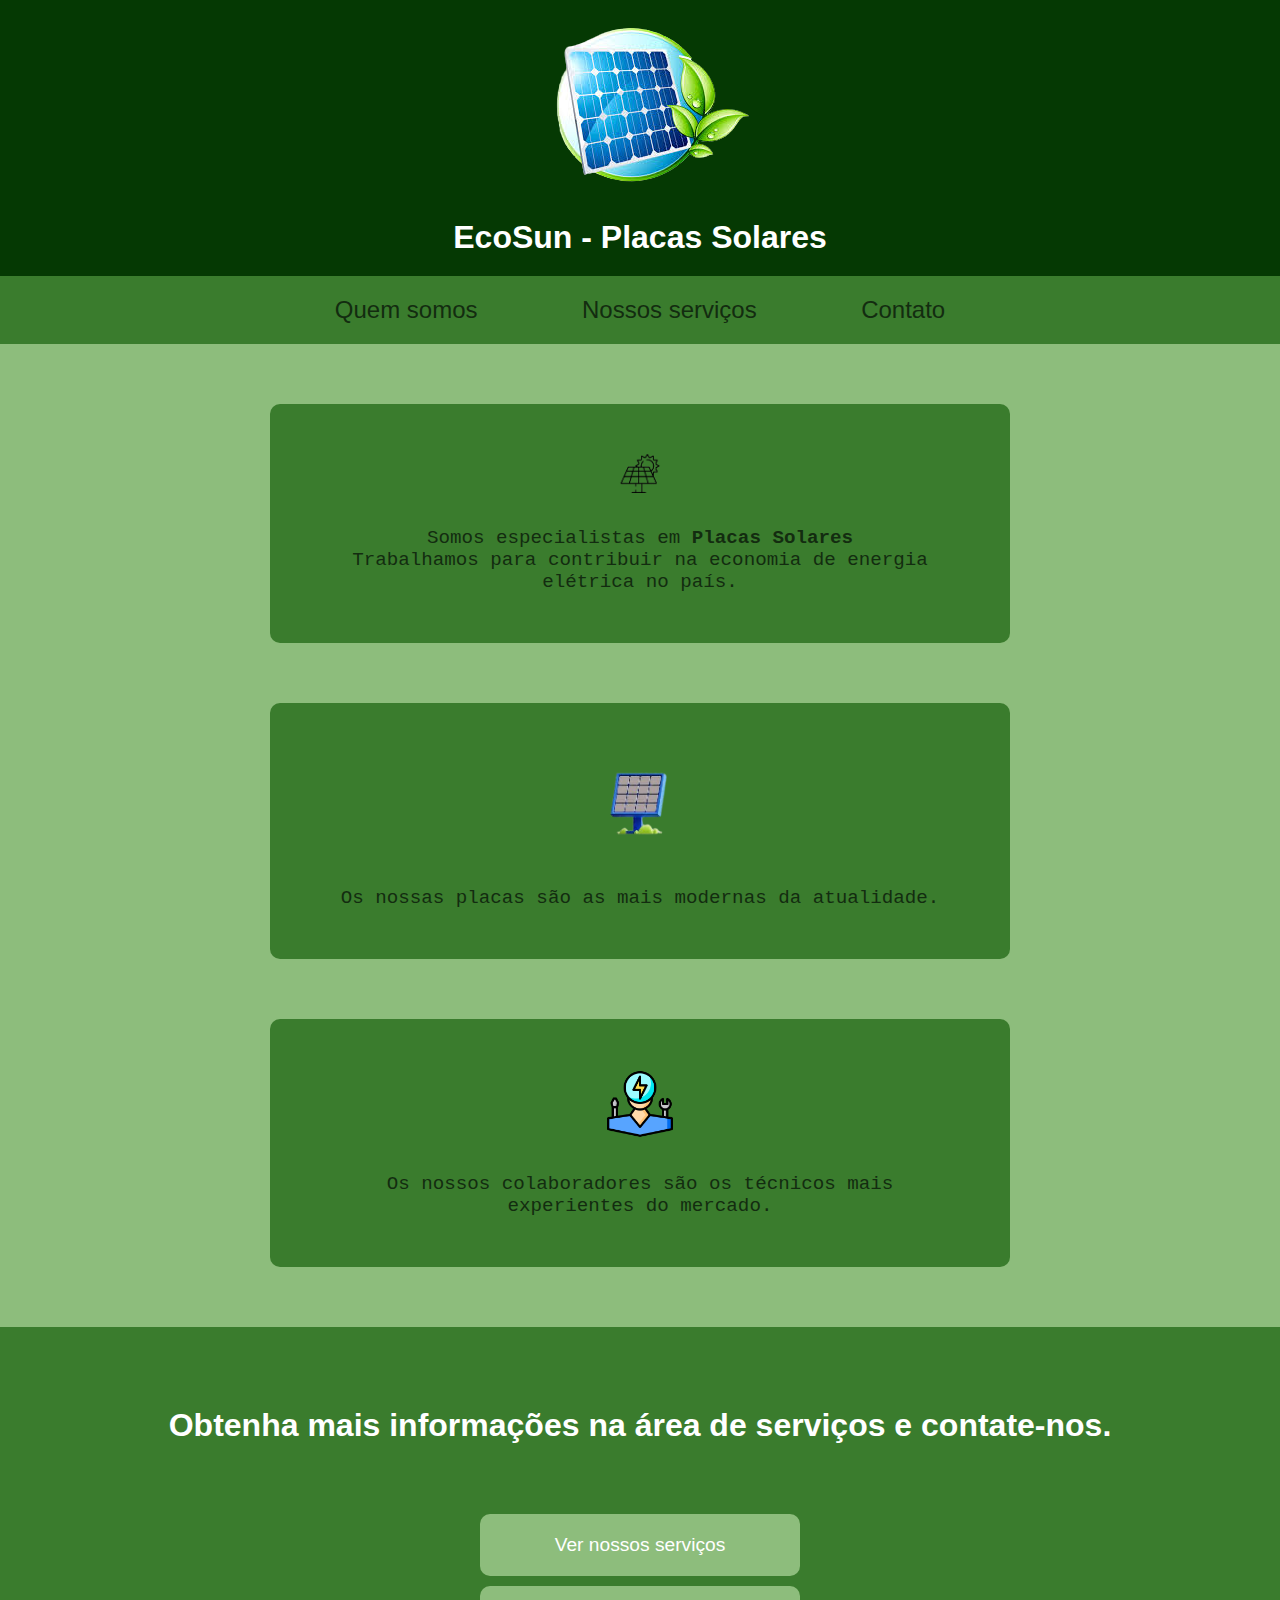
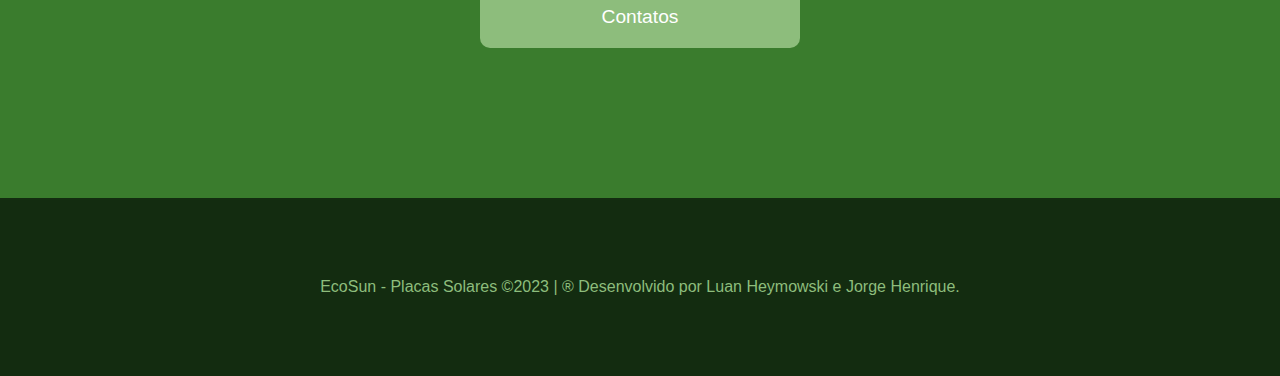
<file: index.html>
<!DOCTYPE html>
<html lang="pt-br">

<head>
    <meta charset="UTF-8">
    <meta http-equiv="X-UA-Compatible" content="IE=edge">
    <meta name="viewport" content="width=device-width, initial-scale=1.0">
    <title>Inteligência Mundial</title>

    <!--estilos da página-->
    <link rel="stylesheet" href="assets/css/style.css">

    <!--favicon-->
    <link rel="shortcut icon" href="assets/images/logo_empresa.png" type="image/png">
</head>

<body>

    <!--cabeçalho-->
    <header class="container-cabecalho">
        <a href="index.html"></a>
        <img src="assets/images/logo1.png" alt="Logo da empresa" title="Inteligência Artificial">
        <h3>EcoSun - Placas Solares</h3>

    </header>

    <!--navegação-->
    <nav class="container-navegacao">
        <a href="index.html">Quem somos</a>
        <a href="servicos.html">Nossos serviços</a>
        <a href="contatos.html">Contato</a>
    </nav>

    <!--quem somos-->
    <section class="container-quem-somos">
        <article class="servico">
            <img src="assets/images/icon_painel.png" class="icone" alt="icone" alt="Inteligência Artificial" width="70px">
            <p class="servico-texto">
                Somos especialistas em <b>Placas Solares</b><br>
                Trabalhamos para contribuir na economia de energia elétrica no país.
            </p>
        </article>

        <article class="servico">
            <img src="assets/images/icon_placa.png" class="icone"  alt="icone" alt="Laboratório moderno" width="100px">
            <p class="servico-texto">
                Os nossas placas são as mais modernas da atualidade.
            </p>
        </article>

        <article class="servico">
            <img src="assets/images/icon_tec.png" class="icone" alt="icone" alt="Programadores experientes" width="70px">
            <p class="servico-texto">
                Os nossos colaboradores são os técnicos mais experientes do mercado.
            </p>
        </article>
    </section>

    <!--ver serviços ou contatos-->
    <section class="container-servicos-contato">
        <h1>Obtenha mais informações na área de serviços e contate-nos.</h1>
        <div class="botoes-servicos-contato">
            <a href="servicos.html">Ver nossos serviços</a>
            <a href="contatos.html">Contatos</a>
        </div>
    </section>

    <footer>
        EcoSun - Placas Solares &copy;2023 | &reg; Desenvolvido por Luan Heymowski e Jorge Henrique.
    </footer>



</body>

</html>
</file>
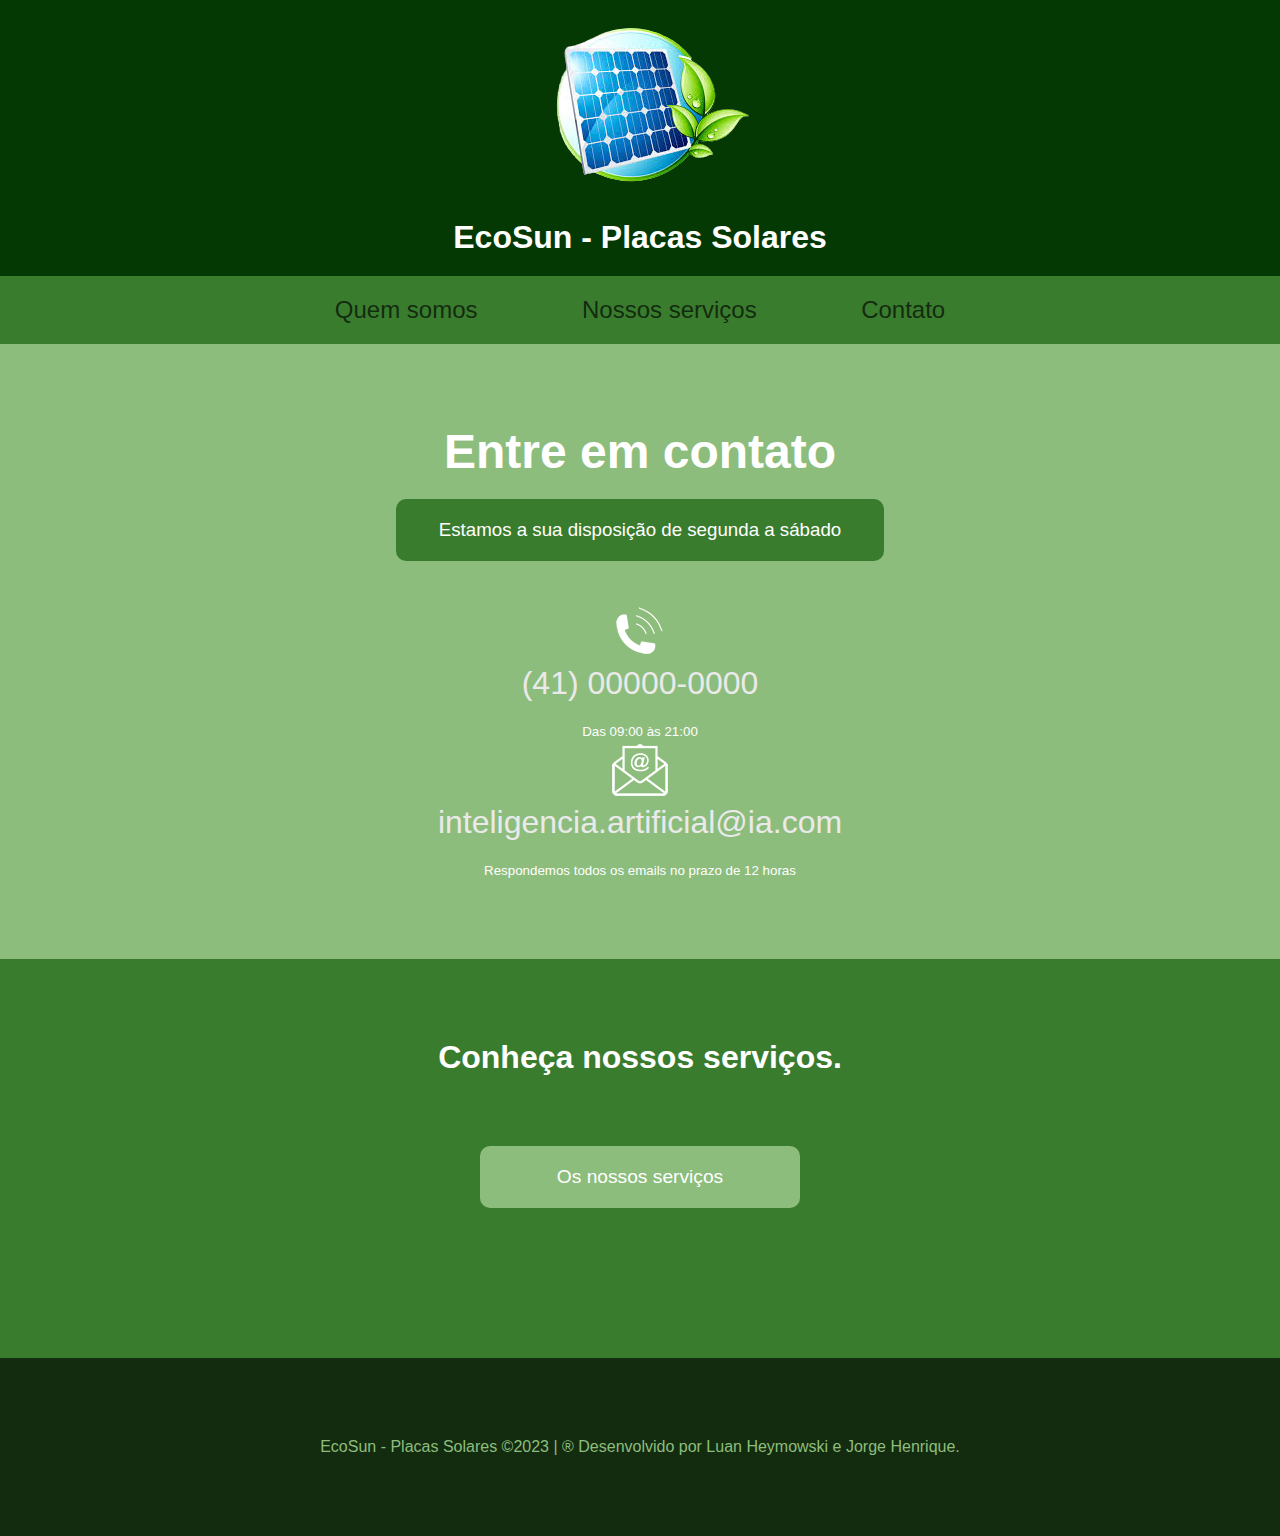
<file: contatos.html>
<!DOCTYPE html>
<html lang="pt-br">

<head>
    <meta charset="UTF-8">
    <meta http-equiv="X-UA-Compatible" content="IE=edge">
    <meta name="viewport" content="width=device-width, initial-scale=1.0">
    <title>Inteligência Artificial</title>

    <!--estilos da página-->
    <link rel="stylesheet" href="assets/css/style.css">

    <!--favicon-->
    <link rel="shortcut icon" href="assets/images/logo_empresa.png" type="image/png">
</head>

<body>

    <!--cabeçalho-->
    <header class="container-cabecalho">
        <a href="index.html"></a>
        <img src="assets/images/logo1.png" class="icone" alt="icone" alt="Inteligência Artificial">
        <h3>EcoSun - Placas Solares</h3>

    </header>

    <!--navegação-->
    <nav class="container-navegacao">
        <a href="index.html">Quem somos</a>
        <a href="servicos.html">Nossos serviços</a>
        <a href="contatos.html">Contato</a>
    </nav>

    <!--contatos-->
    <section class="container-contatos">

        <h1 class="text-center">Entre em contato</h1>

        <h3 class="text-center">Estamos a sua disposição de segunda a sábado</h3>

        <article class="text-center margin-top-40">
            <img src="assets/images/icon_phone.png" alt="Telefone">
            <a href="tel:5541992802240" class="contatos">(41) 00000-0000</a>
            <small>Das 09:00 às 21:00</small>
        </article>

        <article class="text-center">
            <img src="assets/images/icon_email.png" alt="Email">
            <a href="mailto:inteligencia.artificial@ia.com" class="contatos">inteligencia.artificial@ia.com</a>
            <small>Respondemos todos os emails no prazo de 12 horas</small>
        </article>


    </section>

    <!--ver serviços ou contatos-->
    <section class="container-servicos-contato">
        <h1>Conheça nossos serviços.</h1>
        <div class="botoes-servicos-contato">
            <a href="servicos.html">Os nossos serviços</a>
        </div>
    </section>

    <footer>
        EcoSun - Placas Solares &copy;2023 | &reg; Desenvolvido por Luan Heymowski e Jorge Henrique.
    </footer>



</body>

</html>
</file>
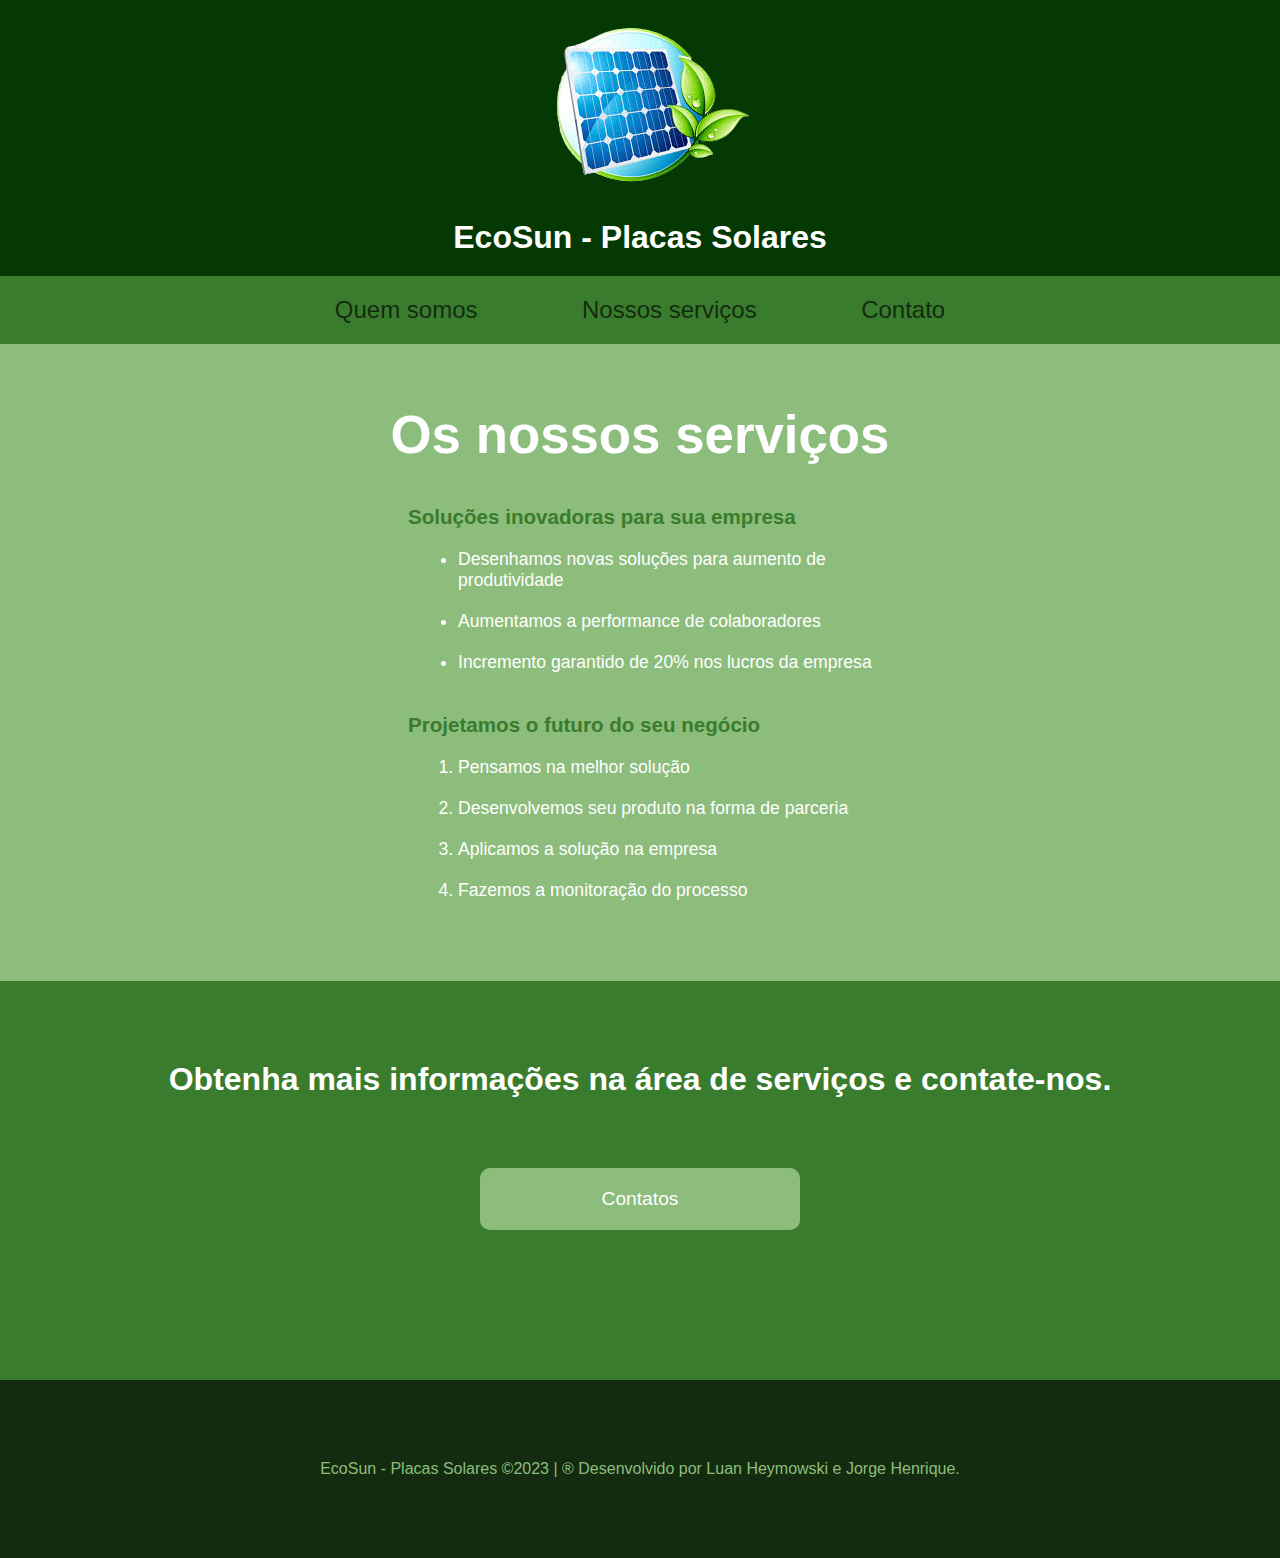
<file: servicos.html>
<!DOCTYPE html>
<html lang="pt-br">

<head>
    <meta charset="UTF-8">
    <meta http-equiv="X-UA-Compatible" content="IE=edge">
    <meta name="viewport" content="width=device-width, initial-scale=1.0">
    <title>Inteligência Artificial</title>

    <!--estilos da página-->
    <link rel="stylesheet" href="assets/css/style.css">

    <!--favicon-->
    <link rel="shortcut icon" href="assets/images/logo_empresa.png" type="image/png">
</head>

<body>

    <!--cabeçalho-->
    <header class="container-cabecalho">
        <a href="index.html"></a>
        <img src="assets/images/logo1.png" class="icone" alt="icone" alt="Inteligência Artificial">
        <h3>EcoSun - Placas Solares</h3>
    

    </header>

    <!--navegação-->
    <nav class="container-navegacao">
        <a href="index.html">Quem somos</a>
        <a href="servicos.html">Nossos serviços</a>
        <a href="contatos.html">Contato</a>
    </nav>

    <!--servicos-->
    <section class="container-servicos">

        <h1 class="text-center">Os nossos serviços</h1>

        <article>
            <h3>Soluções inovadoras para sua empresa</h3>
            <ul>
                <li>Desenhamos novas soluções para aumento de produtividade</li>
                <li>Aumentamos a performance de colaboradores</li>
                <li>Incremento garantido de 20% nos lucros da empresa </li>
            </ul>
        </article>

        <article>
            <h3>Projetamos o futuro do seu negócio</h3>
            <ol>
                <li>Pensamos na melhor solução</li>
                <li>Desenvolvemos seu produto na forma de parceria</li>
                <li>Aplicamos a solução na empresa</li>
                <li>Fazemos a monitoração do processo</li>
            </ol>
        </article>
    </section>

    <!--ver serviços ou contatos-->
    <section class="container-servicos-contato">
        <h1>Obtenha mais informações na área de serviços e contate-nos.</h1>
        <div class="botoes-servicos-contato">
            <a href="contatos.html">Contatos</a>
        </div>
    </section>

    <footer>
        EcoSun - Placas Solares &copy;2023 | &reg; Desenvolvido por Luan Heymowski e Jorge Henrique.
    </footer>



</body>

</html>
</file>
<file: assets/css/style.css>
/*estilos da minha página web*/

*{
    margin: 0;
    padding: 0;
}

body {
    font-family: Arial, Helvetica, sans-serif;
    color:white;
    
}
/*------*/
/*-----------------------------------------------*/
/*geral*/
.text-center {
    text-align: center;
}

.margin-top-40 {
    margin-top: 40px;
}

/*------------------------------------------------*/
.container-cabecalho {
    text-align: center;
    padding: 20px;
    background-color: #053903;
}

.container-cabecalho h3 {
    font-weight: 600;
    font-size: 2em;
    color: white;
}

/*------------------------------------------------*/
.container-navegacao {
    text-align: center;
    padding: 20px;
    background-color: #3a7c2d;
}

.container-navegacao a {
    font-size: 1.5em;
    margin: 0px 50px;
    text-decoration: none;
    color: #132c10;
}

.container-navegacao a:hover {
    color: #ffffff;
}

/*------------------------------------------------*/
.container-quem-somos {
    background-color: #8dbd7c;
    overflow: auto;
}

.container-quem-somos .servico {
    float: center;
    margin: 60px auto;
    background-color: #3a7c2d;
    width: 50%;
    padding: 50px;
    border-radius: 10px;
    text-align: center;
}

.container-quem-somos .servico .icone {
    margin-bottom: 10px;
}

.container-quem-somos .servico-texto {
    font-family: 'Courier New', Courier, monospace;
    margin-top: 20px;
    font-size: 1.2em;
    color: #132c10;
}

.container-quem-somos .servico-texto-realce {
    color: white;
    font-weight: bold;
}


/*------------------------------------------------*/
.container-servicos-contato {
    background-color: #3a7c2d;
    padding: 80px;
    text-align: center;
}

.container-servicos-contato .botoes-servicos-contato {
    padding: 60px;
    text-align: center;
}

.botoes-servicos-contato a {
	display: block;
	max-width: 200px;
	text-decoration: none;
	font-size: 1.2em;
	background-color: #8dbd7c;
	color: white;
	padding: 20px 60px;
	margin: 10px auto;
	border-radius: 10px
}

.botoes-servicos-contato a:hover {
    background-color: white;
    color: black
}

/*-----------------------------------------------*/
.container-servicos {
    background-color: #8dbd7c;
    font-size: 1.1em;
    padding: 60px;
    overflow: auto;
}

.container-servicos h1 {
    font-size: 3em;
    color: white;
    margin-bottom: 20px;
}

.container-servicos h3 {
    color: #3a7c2d;
    padding: 20px 0;
}

.container-servicos article {
    width: 40%;
    margin: auto;
    float: center;
}

.container-servicos li {
    margin-bottom: 20px;
    margin-left: 50px;
    color: white;
}

.container-contatos h3{
    font-size: 1,5em;
	font-weight: 100;
	width: 40%;
	margin: auto;
	color: white;
	margin-bottom: 20px;
	background-color: #3a7c2d;
	border-radius: 10px;
	padding: 20px;
}

/*------------------------------------------------*/
.container-contatos {
    background-color:  #8dbd7c;
    padding: 80px;
}

.container-contatos h1 {
    font-size: 3em;
    color: white;
    margin-bottom: 20px;
}

.container-contatos .contatos{
    display: block;
	text-decoration: none;
	font-size: 2em;
	background-color: #8dbd7c;
	color: #eaeaeb;
	margin-bottom: 20px;
}




/*------------------------------------------------*/
footer {
    text-align: center;
    padding: 80px;
    background-color: #132c10;
    color: #8dbd7c;
}
</file>
